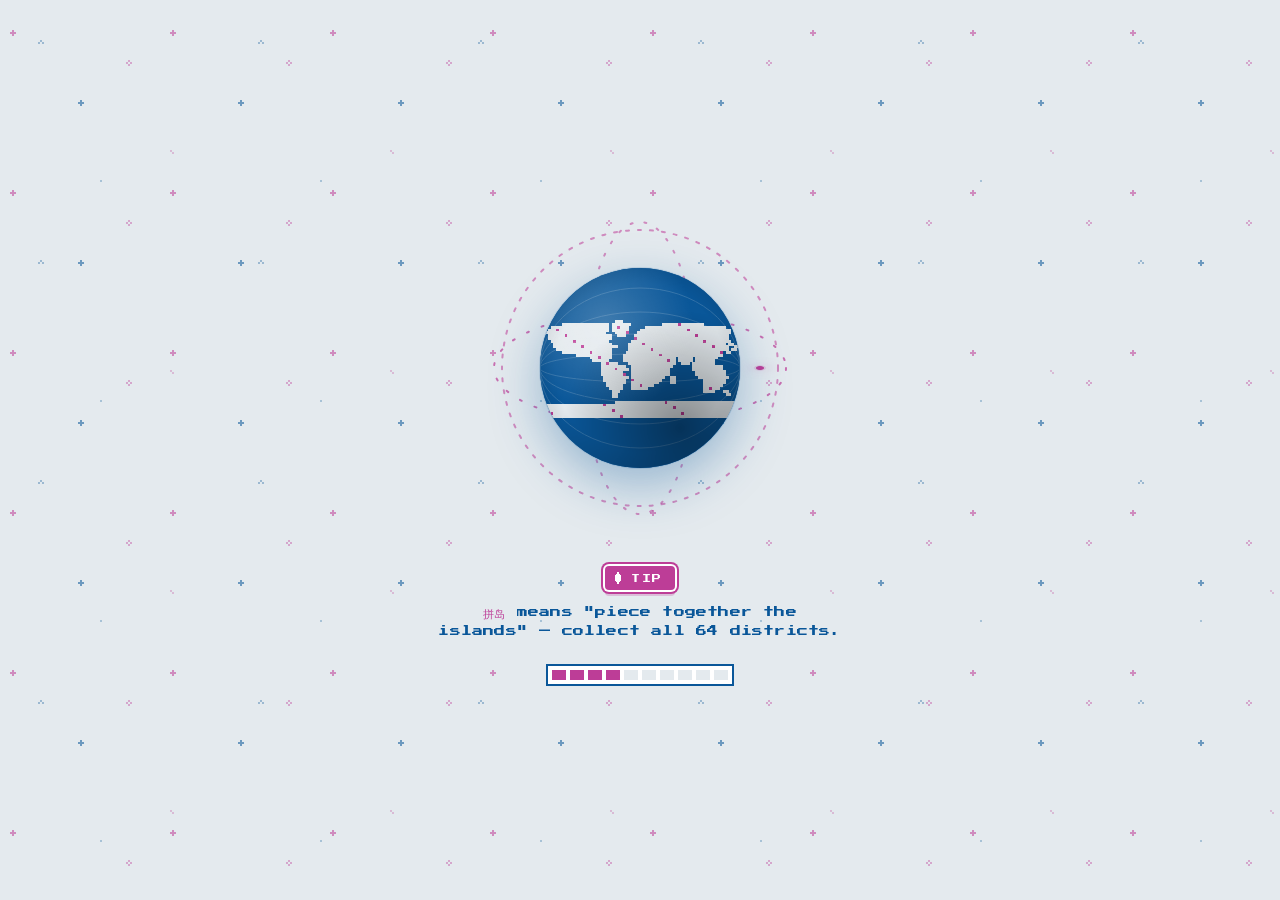
<file: Globe loader/Loading.html>
<!doctype html>
<html lang="en">
<head>
<meta charset="utf-8">
<title>Pixel Isle — Loading</title>
<style>
  :root {
    --pink: #bd3d97;
    --grey: #e4eaee;
    --blue: #0a5799;
    --blue-deep: #073f72;
    --water-hl: #1a6cb3;
  }
  html, body {
    margin: 0;
    height: 100%;
    background: var(--grey);
    overflow: hidden;
    font-family: ui-sans-serif, system-ui, sans-serif;
    -webkit-font-smoothing: antialiased;
  }
  body {
    display: grid;
    place-items: center;
  }

  /* Stage holds both loader and logo, same center.
     cursor:pointer hints the click-to-continue affordance. */
  .stage {
    position: relative;
    width: min(92vmin, 560px);
    aspect-ratio: 1 / 1;
    display: grid;
    place-items: center;
    cursor: pointer;
    user-select: none;
  }

  /* Singapore pink+blue starfield pixels drifting behind everything.
     SVG bg with two layers at different speeds. */
  .starfield {
    position: fixed;
    inset: 0;
    pointer-events: none;
    z-index: 0;
    opacity: .55;
  }
  .starfield .layer {
    position: absolute; inset: 0;
    background-repeat: repeat;
    image-rendering: pixelated;
  }
  .star-a {
    background-image: url("data:image/svg+xml;utf8,<svg xmlns='http://www.w3.org/2000/svg' width='160' height='160'><g fill='%23bd3d97'><rect x='12' y='30' width='2' height='2'/><rect x='14' y='32' width='2' height='2'/><rect x='10' y='32' width='2' height='2'/><rect x='12' y='34' width='2' height='2'/><rect x='12' y='32' width='2' height='2'/></g><g fill='%230a5799'><rect x='80' y='100' width='2' height='2'/><rect x='82' y='102' width='2' height='2'/><rect x='78' y='102' width='2' height='2'/><rect x='80' y='104' width='2' height='2'/><rect x='80' y='102' width='2' height='2'/></g><g fill='%23bd3d97' opacity='.7'><rect x='128' y='60' width='2' height='2'/><rect x='130' y='62' width='2' height='2'/><rect x='126' y='62' width='2' height='2'/><rect x='128' y='64' width='2' height='2'/></g></svg>");
    animation: starDrift 60s linear infinite;
  }
  .star-b {
    background-image: url("data:image/svg+xml;utf8,<svg xmlns='http://www.w3.org/2000/svg' width='220' height='220'><g fill='%230a5799' opacity='.6'><rect x='40' y='40' width='2' height='2'/><rect x='42' y='42' width='2' height='2'/><rect x='38' y='42' width='2' height='2'/></g><g fill='%23bd3d97' opacity='.5'><rect x='170' y='150' width='2' height='2'/><rect x='172' y='152' width='2' height='2'/></g><g fill='%230a5799' opacity='.5'><rect x='100' y='180' width='2' height='2'/></g></svg>");
    animation: starDrift 110s linear infinite reverse;
  }
  @keyframes starDrift {
    from { background-position: 0 0; }
    to   { background-position: 320px -240px; }
  }

  /* ------------------------------------------------------------------
     LOADER (stage 1)
     ------------------------------------------------------------------ */
  .loader {
    position: absolute;
    inset: 0;
    display: flex;
    flex-direction: column;
    align-items: center;
    justify-content: center;
    gap: 38px;
    opacity: 1;
    transform: scale(1);
    transition:
      opacity .55s cubic-bezier(.22,1,.36,1),
      transform .55s cubic-bezier(.22,1,.36,1);
    z-index: 1;
  }
  .stage.exit .loader {
    opacity: 0;
    transform: scale(.6);
    pointer-events: none;
  }

  /* Tip strip beneath the globe — game-style loading tip */
  .tipbar {
    width: min(86vw, 460px);
    display: flex;
    flex-direction: column;
    align-items: center;
    gap: 14px;
    text-align: center;
  }
  .tip-badge {
    display: inline-flex;
    align-items: center;
    gap: 8px;
    padding: 6px 12px 6px 8px;
    border-radius: 4px;
    background: var(--pink);
    color: #fff;
    font-family: 'Press Start 2P', ui-monospace, Menlo, monospace;
    font-size: 9px;
    letter-spacing: 1.5px;
    text-transform: uppercase;
    box-shadow:
      0 0 0 2px #fff,
      0 0 0 4px var(--pink),
      0 6px 0 rgba(189,61,151,.25);
    /* pixel-bevel corners */
    image-rendering: pixelated;
  }
  .tip-badge .lantern {
    width: 10px; height: 12px;
    background:
      /* tiny pixel lantern */
      linear-gradient(#fff, #fff) 4px 0 / 2px 2px no-repeat,
      linear-gradient(#fff, #fff) 3px 2px / 4px 1px no-repeat,
      linear-gradient(#fff, #fff) 2px 3px / 6px 6px no-repeat,
      linear-gradient(#fff, #fff) 3px 9px / 4px 1px no-repeat,
      linear-gradient(#fff, #fff) 4px 10px / 2px 2px no-repeat;
    background-color: transparent;
  }
  .tip-text {
    min-height: 48px;
    color: var(--blue);
    font-family: 'Press Start 2P', ui-monospace, Menlo, monospace;
    font-size: 11px;
    line-height: 1.7;
    letter-spacing: .2px;
    max-width: 440px;
    text-wrap: balance;
    transition: opacity .28s ease;
  }
  .tip-text.swap { opacity: 0; }
  .tip-text b { color: var(--pink); font-weight: inherit; }

  /* Pixel progress bar */
  .progress {
    display: flex; gap: 4px;
    padding: 4px;
    background: #fff;
    box-shadow: 0 0 0 2px var(--blue);
  }
  .progress span {
    width: 14px; height: 10px;
    background: var(--grey);
  }
  .progress span.on { background: var(--pink); }

  /* "Press any key" prompt — only visible after a beat */
  .prompt {
    color: var(--blue);
    font-family: 'Press Start 2P', ui-monospace, Menlo, monospace;
    font-size: 10px;
    letter-spacing: 2px;
    text-transform: uppercase;
    opacity: 0;
    transition: opacity .4s ease;
    margin-top: -16px;
  }
  .prompt.show { opacity: 1; animation: blink 1.1s steps(2, end) infinite; }
  .prompt .pink { color: var(--pink); }
  @keyframes blink {
    0%, 49%   { opacity: 1; }
    50%, 100% { opacity: 0.25; }
  }

  /* Whirl rig: holds orbital rings around the globe */
  .whirl {
    position: relative;
    width: 320px;
    height: 320px;
    flex-shrink: 0;
    display: grid;
    place-items: center;
    /* subtle continuous spin on the whole orbital field */
    animation: whirlSpin 18s linear infinite;
  }
  @keyframes whirlSpin {
    to { transform: rotate(360deg); }
  }

  .orbit {
    position: absolute;
    inset: 0;
    pointer-events: none;
  }
  .orbit svg {
    width: 100%;
    height: 100%;
    overflow: visible;
  }
  .orbit .ring {
    fill: none;
    stroke: var(--pink);
    stroke-linecap: round;
    /* dashed arc; we animate dashoffset for the whirl */
  }
  .orbit-a { animation: orbitA 3.2s linear infinite; transform-origin: 50% 50%; }
  .orbit-b { animation: orbitB 4.8s linear infinite reverse; transform-origin: 50% 50%; }
  .orbit-c { animation: orbitC 6.5s linear infinite; transform-origin: 50% 50%; }
  @keyframes orbitA { to { transform: rotate(360deg); } }
  @keyframes orbitB { to { transform: rotate(360deg); } }
  @keyframes orbitC { to { transform: rotate(360deg); } }

  /* Orbiting comet dots — sit on a tilted ring and travel around it */
  .comet {
    position: absolute;
    top: 50%;
    left: 50%;
    width: 8px;
    height: 8px;
    margin: -4px 0 0 -4px;
    border-radius: 50%;
    background: var(--pink);
    box-shadow:
      0 0 0 2px rgba(189,61,151,.15),
      0 0 18px rgba(189,61,151,.55);
  }
  .comet.b { background: var(--blue); box-shadow: 0 0 0 2px rgba(10,87,153,.15), 0 0 18px rgba(10,87,153,.55); }

  .comet-track {
    position: absolute;
    inset: 0;
    transform-origin: 50% 50%;
  }
  .comet-track .comet {
    transform: translate(120px, 0);
  }
  .track-1 {
    transform: rotateX(62deg);
    animation: trackSpin 3.2s linear infinite;
  }
  .track-2 {
    transform: rotateX(62deg) rotateZ(90deg);
    animation: trackSpin 4.8s linear infinite reverse;
  }
  @keyframes trackSpin { to { transform: rotateX(62deg) rotate(360deg); } }
  /* override for track-2 to keep its initial twist */
  .track-2 { animation-name: trackSpin2; }
  @keyframes trackSpin2 {
    from { transform: rotateX(62deg) rotateZ(90deg) rotate(0deg); }
    to   { transform: rotateX(62deg) rotateZ(90deg) rotate(360deg); }
  }

  /* ---- Globe ---- */
  .globe {
    position: relative;
    width: 200px;
    height: 200px;
    border-radius: 50%;
    overflow: hidden;
    background: var(--blue);
    box-shadow:
      inset -18px -18px 50px rgba(0,0,0,.40),
      inset 14px 14px 36px rgba(255,255,255,.06),
      0 18px 50px rgba(10,87,153,.35),
      0 0 0 1px rgba(10,87,153,.15);
    z-index: 2;
  }
  /* the canvas inside the globe scrolls left to fake rotation */
  .globe canvas.map {
    position: absolute;
    top: 50%;
    left: 0;
    width: 400px;   /* 2× tile */
    height: 200px;
    transform: translateY(-50%);
    image-rendering: pixelated;
    image-rendering: crisp-edges;
    animation: scrollMap 9s linear infinite;
  }
  @keyframes scrollMap {
    from { transform: translate(0, -50%); }
    to   { transform: translate(-200px, -50%); }
  }
  /* sphere shading overlay */
  .globe .shade {
    position: absolute;
    inset: 0;
    border-radius: 50%;
    pointer-events: none;
    background:
      radial-gradient(circle at 32% 28%, rgba(255,255,255,.22), rgba(255,255,255,0) 45%),
      radial-gradient(circle at 70% 80%, rgba(0,0,0,.42), rgba(0,0,0,0) 55%),
      radial-gradient(circle at 50% 50%, rgba(0,0,0,0) 60%, rgba(0,0,0,.25) 100%);
    mix-blend-mode: normal;
  }
  /* faint latitude lines */
  .globe .grid {
    position: absolute;
    inset: 0;
    pointer-events: none;
    opacity: .18;
  }

  /* ------------------------------------------------------------------
     LOGO (stage 2) — pixel mosaic reveal
     ------------------------------------------------------------------ */
  .logo {
    position: absolute;
    inset: 0;
    display: flex;
    flex-direction: column;
    align-items: center;
    justify-content: center;
    gap: 28px;
    opacity: 0;
    transform: scale(.96);
    transition:
      opacity .35s ease-out,
      transform .9s cubic-bezier(.22,1.4,.36,1);
    pointer-events: none;
    z-index: 1;
  }
  .stage.show-logo .logo {
    opacity: 1;
    transform: scale(1);
    pointer-events: auto;
  }
  .logo canvas {
    width: 380px;
    height: 380px;
    image-rendering: pixelated;
    image-rendering: crisp-edges;
    filter: drop-shadow(0 14px 30px rgba(10,87,153,.18));
  }
  .logo .ready {
    color: var(--blue);
    font-family: 'Press Start 2P', ui-monospace, Menlo, monospace;
    font-size: 11px;
    letter-spacing: 2px;
    text-transform: uppercase;
    opacity: 0;
    transition: opacity .4s ease .6s;
    margin-top: 32px;
  }
  .stage.show-logo .logo .ready { opacity: 1; animation: blink 1.1s steps(2, end) infinite 1s; }
  .logo .ready .pink { color: var(--pink); }

  @media (prefers-reduced-motion: reduce) {
    .whirl, .orbit-a, .orbit-b, .orbit-c,
    .comet-track, .track-1, .track-2,
    .globe canvas.map, .star-a, .star-b,
    .prompt.show, .logo .ready { animation: none !important; }
  }
</style>
</head>
<body>

<link rel="preconnect" href="https://fonts.googleapis.com">
<link rel="preconnect" href="https://fonts.gstatic.com" crossorigin>
<link href="https://fonts.googleapis.com/css2?family=Press+Start+2P&display=swap" rel="stylesheet">

<div class="starfield" aria-hidden="true">
  <div class="layer star-a"></div>
  <div class="layer star-b"></div>
</div>

<div class="stage" id="stage" role="button" tabindex="0" aria-label="Click to begin">

  <!-- STAGE 1: LOADER -->
  <div class="loader" id="loader">
    <div class="whirl">

      <!-- Orbital rings -->
      <div class="orbit orbit-a">
        <svg viewBox="0 0 320 320">
          <circle class="ring" cx="160" cy="160" r="138"
                  stroke-width="2"
                  stroke-dasharray="3 9"
                  opacity=".55"/>
        </svg>
      </div>
      <div class="orbit orbit-b">
        <svg viewBox="0 0 320 320">
          <ellipse class="ring" cx="160" cy="160" rx="146" ry="56"
                   stroke-width="2"
                   stroke-dasharray="2 14"
                   opacity=".7"/>
        </svg>
      </div>
      <div class="orbit orbit-c">
        <svg viewBox="0 0 320 320">
          <ellipse class="ring" cx="160" cy="160" rx="56" ry="146"
                   stroke-width="2"
                   stroke-dasharray="2 12"
                   opacity=".55"
                   stroke="#0a5799"/>
        </svg>
      </div>

      <!-- Tilted orbital tracks with traveling comets (3D look) -->
      <div class="comet-track track-1"><div class="comet"></div></div>
      <div class="comet-track track-2"><div class="comet b"></div></div>

      <!-- Globe -->
      <div class="globe">
        <canvas class="map" width="400" height="200"></canvas>
        <svg class="grid" viewBox="0 0 200 200" preserveAspectRatio="none">
          <!-- latitude lines as horizontal ellipses (look like sphere bands) -->
          <ellipse cx="100" cy="100" rx="100" ry="14"  fill="none" stroke="#e4eaee" stroke-width="1"/>
          <ellipse cx="100" cy="100" rx="100" ry="34"  fill="none" stroke="#e4eaee" stroke-width="1"/>
          <ellipse cx="100" cy="100" rx="100" ry="56"  fill="none" stroke="#e4eaee" stroke-width="1"/>
          <ellipse cx="100" cy="100" rx="100" ry="80"  fill="none" stroke="#e4eaee" stroke-width="1"/>
        </svg>
        <div class="shade"></div>
      </div>
    </div>

    <!-- Tip strip + progress + press-any-key prompt -->
    <div class="tipbar">
      <div class="tip-badge"><span class="lantern" aria-hidden="true"></span> Tip</div>
      <div class="tip-text" id="tipText">Loading the lion city…</div>
      <div class="progress" id="progress" aria-label="Loading progress">
        <span></span><span></span><span></span><span></span><span></span>
        <span></span><span></span><span></span><span></span><span></span>
      </div>
      <div class="prompt" id="prompt">Press <span class="pink">any key</span> to begin</div>
    </div>
  </div>

  <!-- STAGE 2: PIXEL-MOSAIC LOGO -->
  <div class="logo" id="logo">
    <canvas id="logoCanvas" width="380" height="380"></canvas>
    <div class="ready">Tap <span class="pink">anywhere</span> to enter</div>
  </div>

</div>

<script>
/* =====================================================================
   1) Build the pixel-globe map onto the .map canvas
      Proper 2:1 equirectangular: 72 cols × 36 rows.
      Drawn as a 200×100 band centered vertically inside the 200×200 tile —
      cells are ~square (2.78×2.78). Top/bottom 50px stay water and read
      as the polar regions of the sphere.
      col = (lon + 180) / 5   row = (90 - lat) / 5
   ===================================================================== */
(function buildMap () {
  // '#' = land, '.' = water. Each row = 5° latitude band.
  const ROWS = [
    /*  0  85-90N */ '........................................................................',
    /*  1  80-85N */ '...........................###.........................................',
    /*  2  75-80N */ '........#################.#######...........###############............',
    /*  3  70-75N */ '....#####################.######......#############################....',
    /*  4  65-70N */ '...######################.######....#################################..',
    /*  5  60-65N */ '..######################...#####...##################################..',
    /*  6  55-60N */ '...#######################..###...##################################...',
    /*  7  50-55N */ '...#######################........##################################...',
    /*  8  45-50N */ '....#####################........####################################..',
    /*  9  40-45N */ '.....#####################......###################################.##.',
    /* 10  35-40N */ '.....#######################....####################################..##',
    /* 11  30-35N */ '......####################......####################################.##.',
    /* 12  25-30N */ '........##################.....###################################.##...',
    /* 13  20-25N */ '.............#############....####################################......',
    /* 14  15-20N */ '..................########....###################.#####.########........',
    /* 15  10-15N */ '...................######.....###################.#####.#######.........',
    /* 16   5-10N */ '......................######....#################..###.########.........',
    /* 17   0- 5N */ '......................#########..###############.......###########......',
    /* 18   5S-eq */ '......................##########.##############........###########......',
    /* 19  10- 5S */ '......................########...##############.........###########.....',
    /* 20  15-10S */ '......................#########..##############.........###########.....',
    /* 21  20-15S */ '.......................#########.############..##........###########....',
    /* 22  25-20S */ '.......................########..###########...##..........########.....',
    /* 23  30-25S */ '........................#######..##########....##..........########.....',
    /* 24  35-30S */ '........................######...########..................#######.....',
    /* 25  40-35S */ '.........................#####...######....................######......',
    /* 26  45-40S */ '..........................###..............................####...##...',
    /* 27  50-45S */ '..........................##.......................................##..',
    /* 28  55-50S */ '..........................##...........................................',
    /* 29  60-55S */ '........................................................................',
    /* 30  65-60S */ '...........................############################################',
    /* 31  70-65S */ '########################################################################',
    /* 32  75-70S */ '########################################################################',
    /* 33  80-75S */ '########################################################################',
    /* 34  85-80S */ '########################################################################',
    /* 35  90-85S */ '########################################################################',
  ];

  const cols = 72;
  const rows = ROWS.length; // 36
  // Pad/truncate to exactly 72
  for (let i = 0; i < rows; i++) {
    while (ROWS[i].length < cols) ROWS[i] += '.';
    if (ROWS[i].length > cols) ROWS[i] = ROWS[i].slice(0, cols);
  }

  const canvas = document.querySelector('canvas.map');
  const ctx = canvas.getContext('2d');
  ctx.imageSmoothingEnabled = false;

  // Canvas is 400×200 → two horizontal 200-wide tiles for seamless scroll.
  // Map band is 200 wide × 100 tall, vertically centered (yOffset = 50).
  const tileW = 200;
  const bandH = 100;
  const yOffset = 50;
  const cellW = tileW / cols;   // ~2.78
  const cellH = bandH / rows;   // ~2.78  ← now square cells

  const WATER   = '#0a5799';
  const LAND    = '#e4eaee';
  const LAND_HL = '#bd3d97';

  // Fill entire canvas with water (poles + map band).
  ctx.fillStyle = WATER;
  ctx.fillRect(0, 0, canvas.width, canvas.height);

  function drawTile (offsetX) {
    for (let r = 0; r < rows; r++) {
      const row = ROWS[r];
      for (let c = 0; c < cols; c++) {
        if (row[c] !== '#') continue;
        const accent = ((c * 7 + r * 13) % 47) === 0;
        ctx.fillStyle = accent ? LAND_HL : LAND;
        const x = offsetX + Math.floor(c * cellW);
        const y = yOffset + Math.floor(r * cellH);
        const w = Math.ceil(cellW);
        const h = Math.ceil(cellH);
        ctx.fillRect(x, y, w, h);
      }
    }
  }

  drawTile(0);
  drawTile(tileW);
})();

/* =====================================================================
   2) Pixel-mosaic logo reveal
   ===================================================================== */
const logoCanvas = document.getElementById('logoCanvas');
const lctx = logoCanvas.getContext('2d');
const off = document.createElement('canvas');
const offCtx = off.getContext('2d');
const W = logoCanvas.width, H = logoCanvas.height;

const logoImg = new Image();

function easeOutCubic (t) { return 1 - Math.pow(1 - t, 3); }

let revealStart = 0;
let revealing = false;
function startReveal () {
  if (revealing) return;
  revealing = true;
  revealStart = performance.now();
  requestAnimationFrame(stepReveal);
}
function stepReveal (now) {
  const t = Math.min(1, (now - revealStart) / 1100); // 1.1s reveal
  const e = easeOutCubic(t);
  // chunk size in display px: 40 → 1
  const chunk = Math.max(1, Math.round(40 * (1 - e) + 1 * e));
  const small = Math.max(1, Math.round(W / chunk));
  off.width = off.height = small;
  offCtx.imageSmoothingEnabled = false;
  offCtx.clearRect(0, 0, small, small);
  offCtx.drawImage(logoImg, 0, 0, small, small);
  lctx.imageSmoothingEnabled = false;
  lctx.clearRect(0, 0, W, H);
  lctx.drawImage(off, 0, 0, W, H);
  if (t < 1) requestAnimationFrame(stepReveal);
}

/* =====================================================================
   3) Tip rotation — Singaporean game-style tips. Loop until click.
   ===================================================================== */
const TIPS = [
  "<b>\u62fc\u5c9b</b> means \"piece together the islands\" \u2014 collect all 64 districts.",
  "The <b>Merlion</b> was sculpted in 1972. Half lion, half fish, all spitter.",
  "<b>Chope a seat</b> with a tissue packet \u2014 honored island-wide since the 80s.",
  "<b>Hawker centres</b> are UNESCO heritage. Try kaya toast at sunrise (+5 stamina).",
  "The <b>Singapore Sling</b> was poured first at Raffles Hotel, 1915.",
  "Singapore has <b>64+ islands</b>. Sentosa is the easy one. Pulau Ubin is the prize.",
  "<b>Vanda Miss Joaquim</b> \u2014 the national orchid. Plant 3 to unlock the Botanic Gardens.",
  "Catch the <b>Supertree light show</b> at 19:45 and 20:45 daily.",
  "<b>Bukit Timah</b> peaks at 164m \u2014 the island\u2019s highest natural point.",
  "The <b>MRT</b> covers 230km across 6 lines. Pro tip: tap-in with the back of your phone.",
  "<b>Chili crab</b> at Newton Circus. Bring tissues. Bring more tissues.",
  "The <b>lantern at Chinatown</b> means the festival is near. Stock up on pineapple tarts.",
  "<b>Marina Bay Sands</b> \u2014 three towers, one sky pool, infinite skyline points.",
  "<b>Gardens by the Bay</b> sits on 101 hectares of reclaimed land.",
  "<b>Kopi-O kosong</b> = black coffee, no sugar. Order like a local.",
];

const tipEl = document.getElementById('tipText');
let tipIdx = -1;
function nextTip () {
  tipIdx = (tipIdx + 1) % TIPS.length;
  tipEl.classList.add('swap');
  setTimeout(() => {
    tipEl.innerHTML = TIPS[tipIdx];
    tipEl.classList.remove('swap');
  }, 220);
}
nextTip(); // initial
let tipTimer = setInterval(nextTip, 3600);

/* =====================================================================
   4) Pulsing progress dots — fake but charming; loops forever.
   ===================================================================== */
const progressDots = [...document.querySelectorAll('#progress span')];
let pIdx = 0;
const pTimer = setInterval(() => {
  progressDots.forEach((d, i) => d.classList.toggle('on', i <= pIdx));
  pIdx = (pIdx + 1) % (progressDots.length + 2); // pause at full
}, 220);

/* =====================================================================
   5) State machine: loader ⇄ logo, driven by click / key.
   ===================================================================== */
const stage = document.getElementById('stage');
const prompt = document.getElementById('prompt');
let state = 'loading'; // 'loading' | 'transitioning' | 'logo'

// Reveal the "press any key" prompt after a beat so it doesn\u2019t look
// like a static button — feels like the game inviting you in.
setTimeout(() => prompt.classList.add('show'), 1400);

function finishLoading () {
  if (state !== 'loading') return;
  state = 'transitioning';
  clearInterval(tipTimer);
  stage.classList.add('exit');
  setTimeout(() => {
    stage.classList.add('show-logo');
    startReveal();
    state = 'logo';
  }, 420);
}

// After logo fully reveals, navigating to the app is optional —
// click the logo screen to go straight to the prototype.
function goToApp () {
  if (state !== 'logo') return;
  window.location.href = 'Pixel Isle App.html';
}

function restart () {
  if (state !== 'logo') return;
  state = 'loading';
  stage.classList.remove('exit', 'show-logo');
  revealing = false;
  lctx.clearRect(0, 0, W, H);
  // resume tips
  tipTimer = setInterval(nextTip, 3600);
}

function onActivate () {
  if (state === 'loading') finishLoading();
  else if (state === 'logo') goToApp();
}

stage.addEventListener('click', onActivate);
window.addEventListener('keydown', (e) => {
  // any key counts; ignore modifiers-only presses
  if (e.key === 'Tab') return;
  onActivate();
});

/* =====================================================================
   6) Logo image load — handlers BEFORE src, plus cached short-circuit.
   ===================================================================== */
logoImg.onerror = () => {
  console.warn('Logo image missing at assets/pixel-isle-logo.png');
};
logoImg.src = 'assets/pixel-isle-logo.png';
</script>
</body>
</html>
</file>
